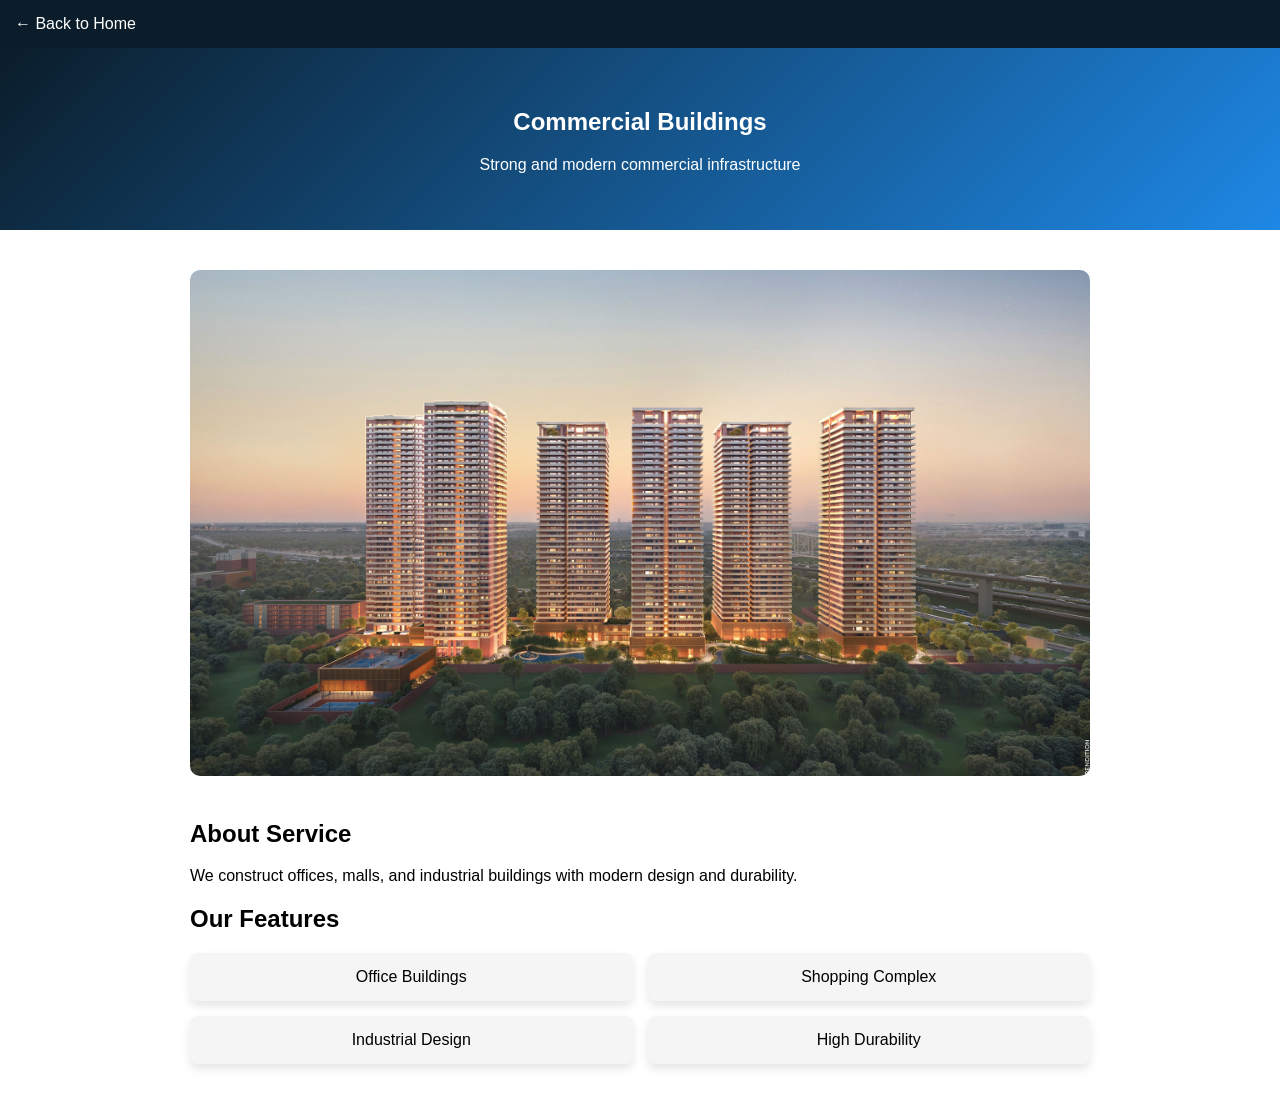
<file: Shree Shakti Constrution/commercial.html>
<!DOCTYPE html>
<html>

<head>
    <title>Commercial Buildings</title>
    <link rel="stylesheet" href="style.css">
</head>

<body>

    <div class="top-bar">
        <a href="index.html">← Back to Home</a>
    </div>

    <section class="page-header">
        <h1>Commercial Buildings</h1>
        <p>Strong and modern commercial infrastructure</p>
    </section>

    <section class="page-content">

        <img src="residential project.jpg" class="page-img">

        <h2>About Service</h2>
        <p>
            We construct offices, malls, and industrial buildings with modern design
            and durability.
        </p>

        <h2>Our Features</h2>
        <div class="feature-grid">
            <div class="feature">Office Buildings</div>
            <div class="feature">Shopping Complex</div>
            <div class="feature">Industrial Design</div>
            <div class="feature">High Durability</div>
        </div>

    </section>

</body>

</html>
</file>
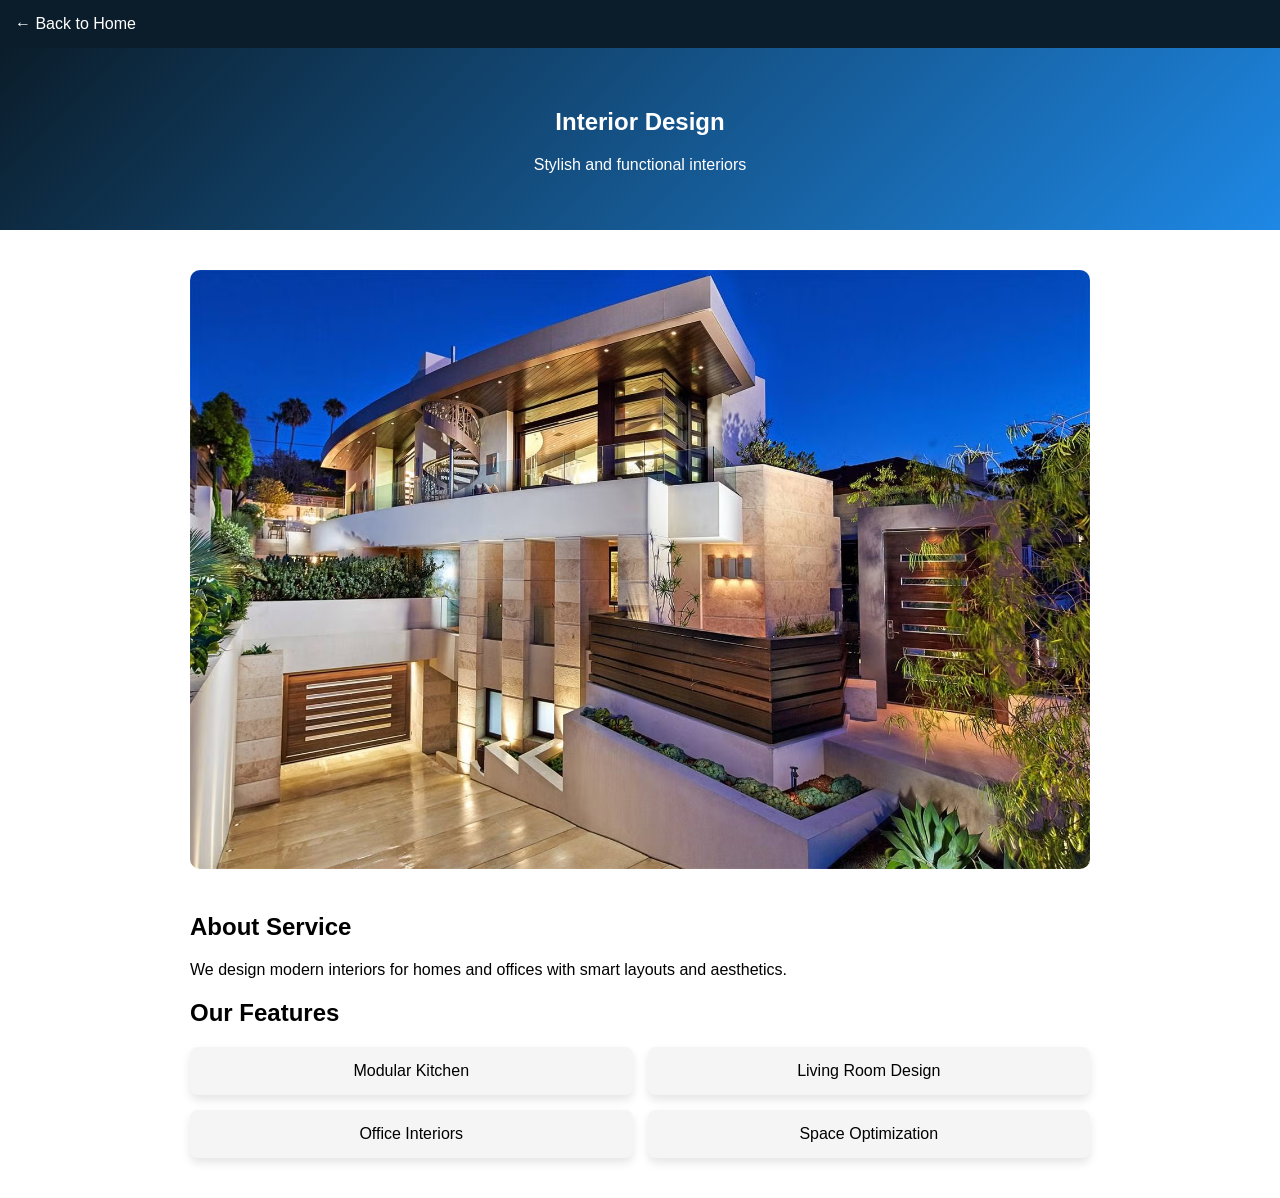
<file: Shree Shakti Constrution/interior.html>
<!DOCTYPE html>
<html>

<head>
    <title>Interior Design</title>
    <link rel="stylesheet" href="style.css">
</head>

<body>

    <div class="top-bar">
        <a href="index.html">← Back to Home</a>
    </div>

    <section class="page-header">
        <h1>Interior Design</h1>
        <p>Stylish and functional interiors</p>
    </section>

    <section class="page-content">

        <img src="villa 1.jpg" class="page-img">

        <h2>About Service</h2>
        <p>
            We design modern interiors for homes and offices with smart layouts and
            aesthetics.
        </p>

        <h2>Our Features</h2>
        <div class="feature-grid">
            <div class="feature">Modular Kitchen</div>
            <div class="feature">Living Room Design</div>
            <div class="feature">Office Interiors</div>
            <div class="feature">Space Optimization</div>
        </div>

    </section>

</body>

</html>
</file>
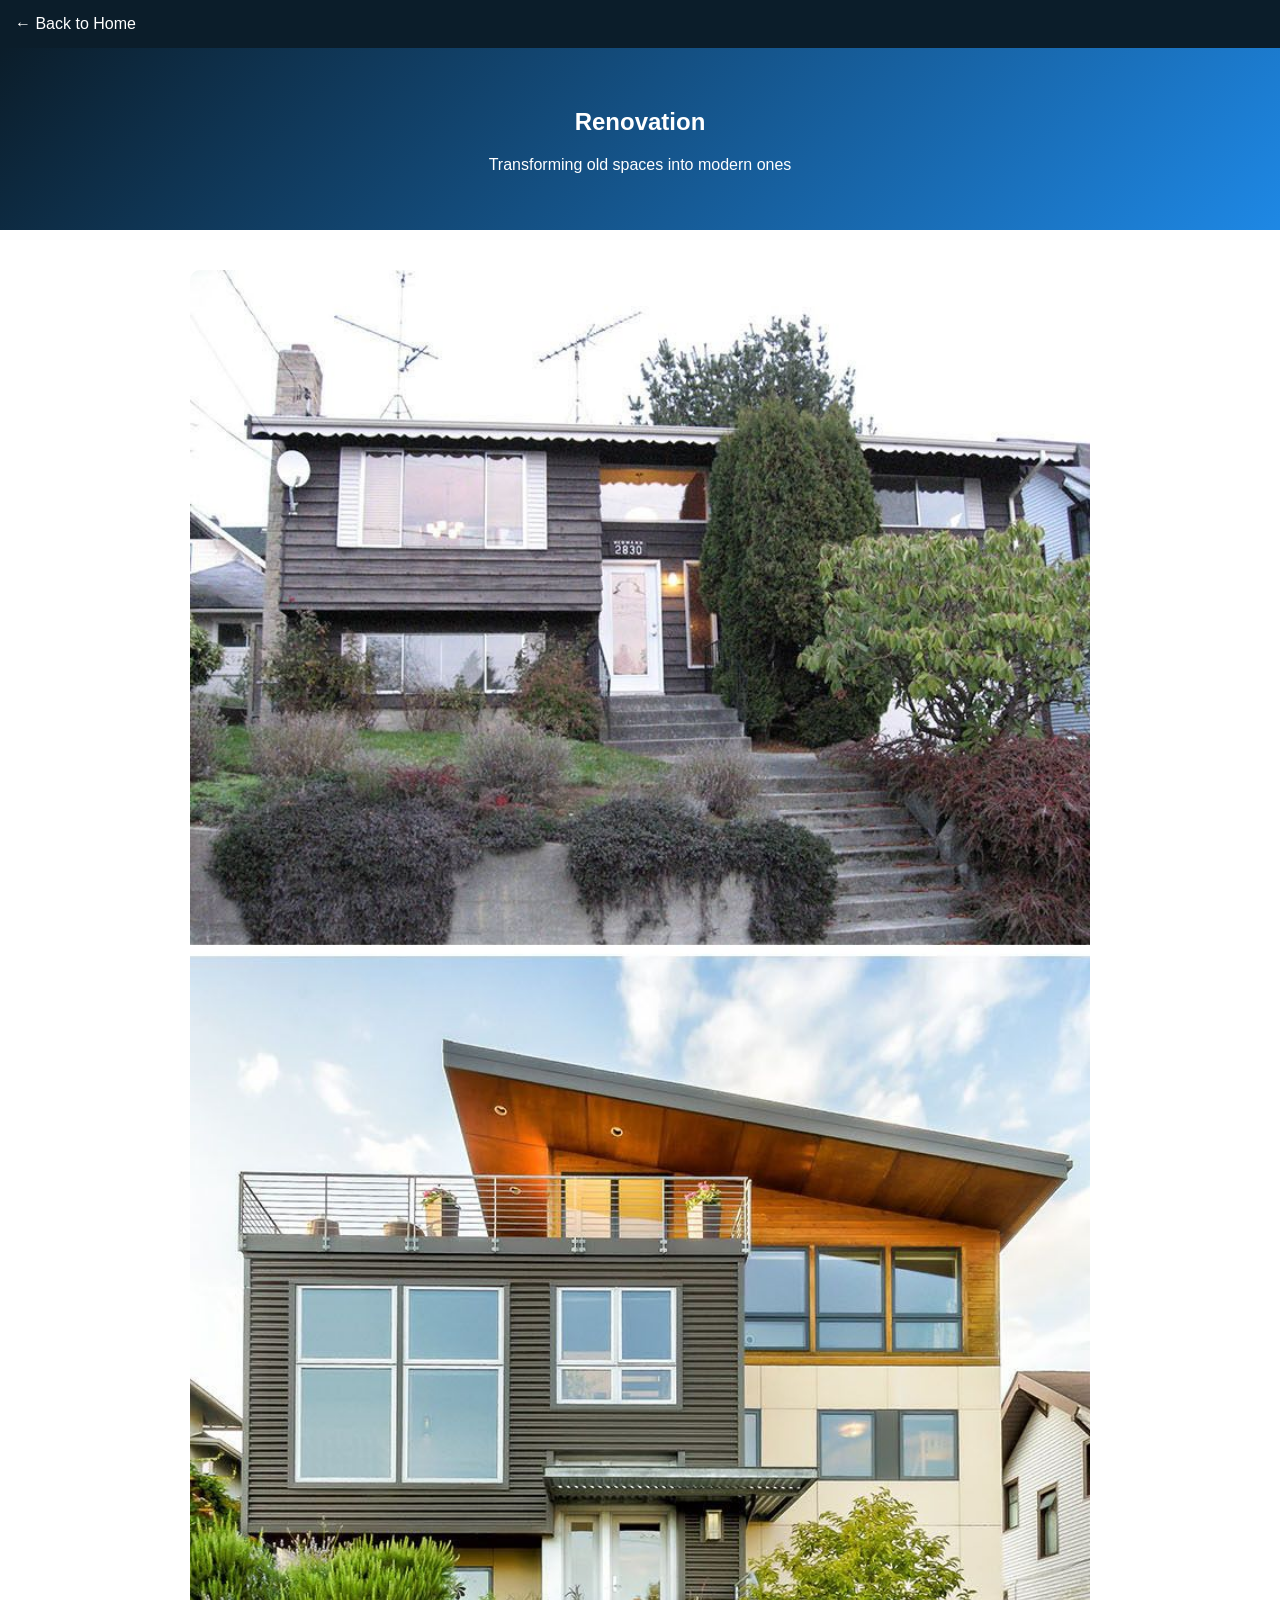
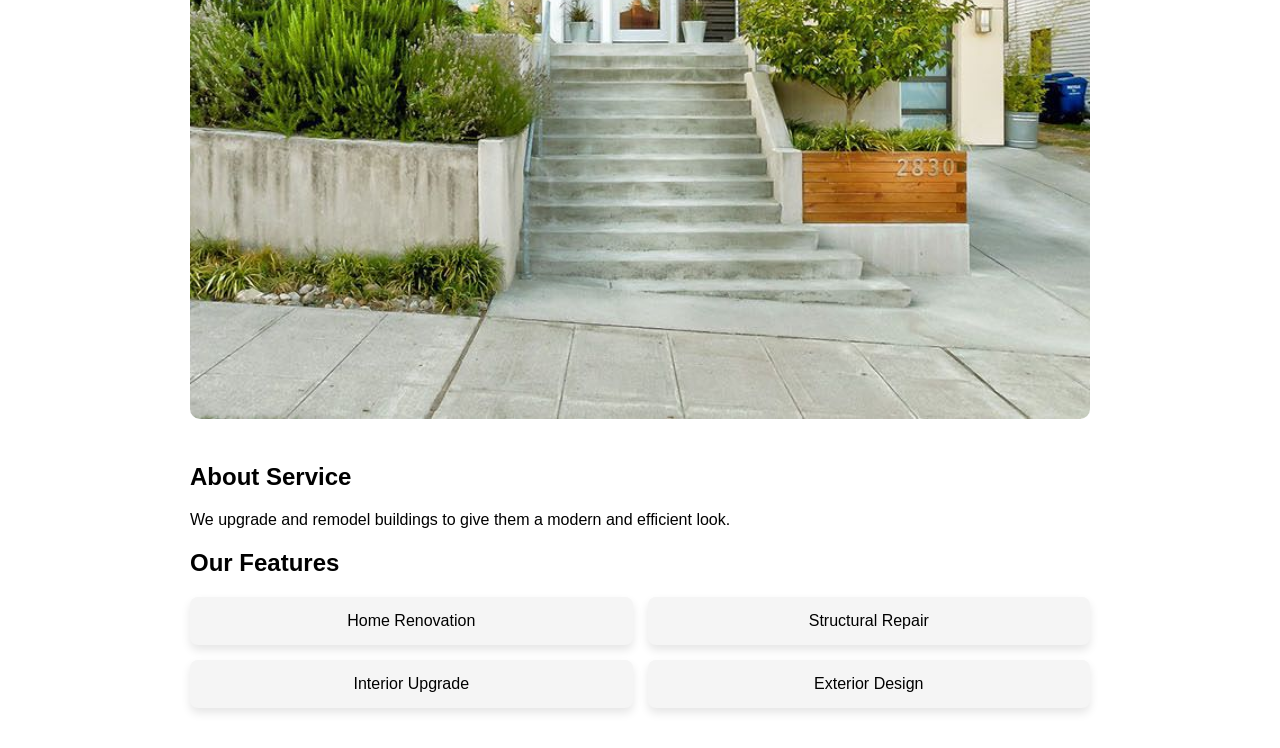
<file: Shree Shakti Constrution/renovation.html>
<!DOCTYPE html>
<html>

<head>
    <title>Renovation</title>
    <link rel="stylesheet" href="style.css">
</head>

<body>

    <div class="top-bar">
        <a href="index.html">← Back to Home</a>
    </div>

    <section class="page-header">
        <h1>Renovation</h1>
        <p>Transforming old spaces into modern ones</p>
    </section>

    <section class="page-content">

        <img src="renovation.jpg" class="page-img">

        <h2>About Service</h2>
        <p>
            We upgrade and remodel buildings to give them a modern and efficient look.
        </p>

        <h2>Our Features</h2>
        <div class="feature-grid">
            <div class="feature">Home Renovation</div>
            <div class="feature">Structural Repair</div>
            <div class="feature">Interior Upgrade</div>
            <div class="feature">Exterior Design</div>
        </div>

    </section>

</body>

</html>
</file>
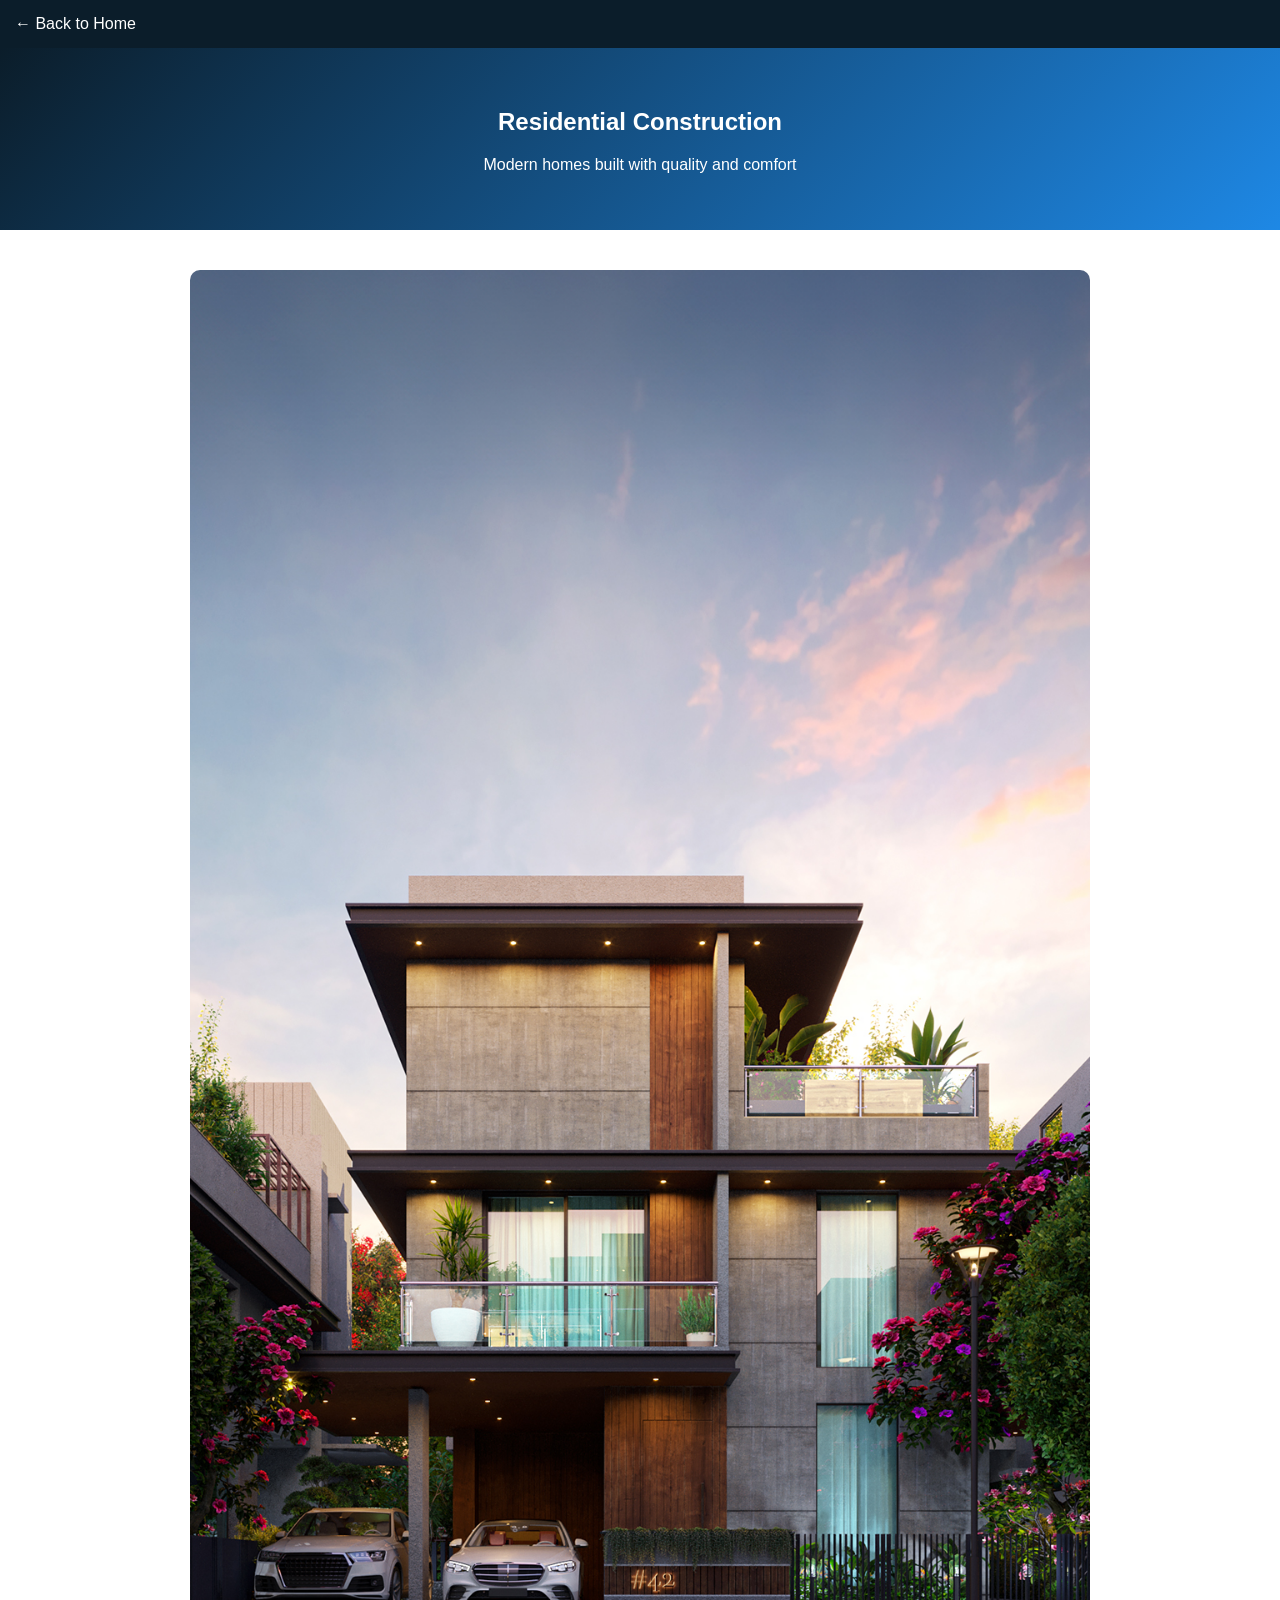
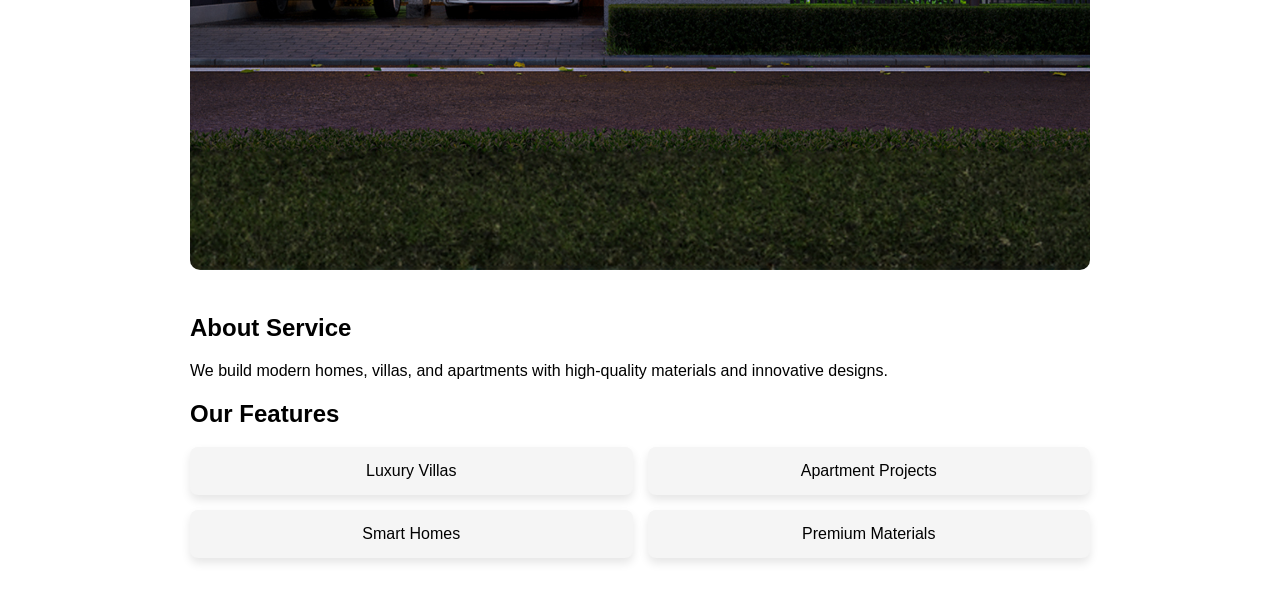
<file: Shree Shakti Constrution/residential.html>
<!DOCTYPE html>
<html>

<head>
    <title>Residential Construction</title>
    <link rel="stylesheet" href="style.css">
</head>

<body>

    <div class="top-bar">
        <a href="index.html">← Back to Home</a>
    </div>

    <section class="page-header">
        <h1>Residential Construction</h1>
        <p>Modern homes built with quality and comfort</p>
    </section>

    <section class="page-content">

        <img src="bungalow.jpg" class="page-img">

        <h2>About Service</h2>
        <p>
            We build modern homes, villas, and apartments with high-quality materials
            and innovative designs.
        </p>

        <h2>Our Features</h2>
        <div class="feature-grid">
            <div class="feature">Luxury Villas</div>
            <div class="feature">Apartment Projects</div>
            <div class="feature">Smart Homes</div>
            <div class="feature">Premium Materials</div>
        </div>

    </section>

</body>

</html>
</file>
<file: Shree Shakti Constrution/style.css>
body {
    margin: 0;
    font-family: Arial, sans-serif;
}

/* HERO */
#hero {
    height: 80vh;
    position: relative;
    color: white;
    display: flex;
    align-items: center;
    justify-content: center;
    text-align: center;
}

.hero-text {
    background: rgba(0, 0, 0, 0.6);
    padding: 30px;
    border-radius: 10px;
    z-index: 2;
}

canvas {
    position: absolute !important;
    top: 0;
    left: 0;
    z-index: 1;
}

/* NAV */
nav {
    background: #0b1d2a;
    text-align: center;
    padding: 10px;
}

nav a {
    color: white;
    margin: 10px;
    text-decoration: none;
}

/* SECTION */
section {
    padding: 40px;
}

/* GRID */
.grid {
    display: grid;
    grid-template-columns: repeat(3, 1fr);
    gap: 20px;
}

/* CARD */
.card {
    background: white;
    padding: 10px;
    border-radius: 10px;
    text-align: center;
    box-shadow: 0 5px 10px rgba(0, 0, 0, 0.1);
    transition: 0.3s;
}

.card:hover {
    transform: scale(1.05);
}

/* SERVICES IMAGES */
.service-buttons {
    display: grid;
    grid-template-columns: repeat(2, 1fr);
    gap: 20px;
    padding: 20px;
}

.service-buttons button {
    padding: 20px;
    font-size: 16px;
    border: none;
    border-radius: 10px;
    background: #0b1d2a;
    color: white;
    cursor: pointer;
    transition: 0.3s;
}

.service-buttons button:hover {
    background: #1e88e5;
    transform: scale(1.05);
}

/* PROJECT FIX */
.project-card {
    height: 280px;
    display: flex;
    flex-direction: column;
    justify-content: space-between;
}

.project-card img {
    height: 180px;
}

/* FORM */
input,
textarea {
    width: 100%;
    padding: 10px;
    margin: 10px 0;
}

/* FOOTER */
footer {
    background: #0b1d2a;
    color: white;
    text-align: center;
    padding: 10px;
}

/* TOP BAR */
.top-bar {
    padding: 15px;
    background: #0b1d2a;
}

.top-bar a {
    color: white;
    text-decoration: none;
}

/* HEADER */
.page-header {
    background: linear-gradient(135deg, #0b1d2a, #1e88e5);
    color: white;
    padding: 40px;
    text-align: center;
}

/* CONTENT */
.page-content {
    padding: 40px;
    max-width: 900px;
    margin: auto;
}

/* IMAGE */
.page-img {
    width: 100%;
    border-radius: 10px;
    margin-bottom: 20px;
}

/* FEATURES */
.feature-grid {
    display: grid;
    grid-template-columns: repeat(2, 1fr);
    gap: 15px;
}

.feature {
    background: #f5f5f5;
    padding: 15px;
    border-radius: 8px;
    text-align: center;
    box-shadow: 0 5px 10px rgba(0, 0, 0, 0.1);
    transition: 0.3s;
}

.feature:hover {
    background: #1e88e5;
    color: white;
}
</file>
